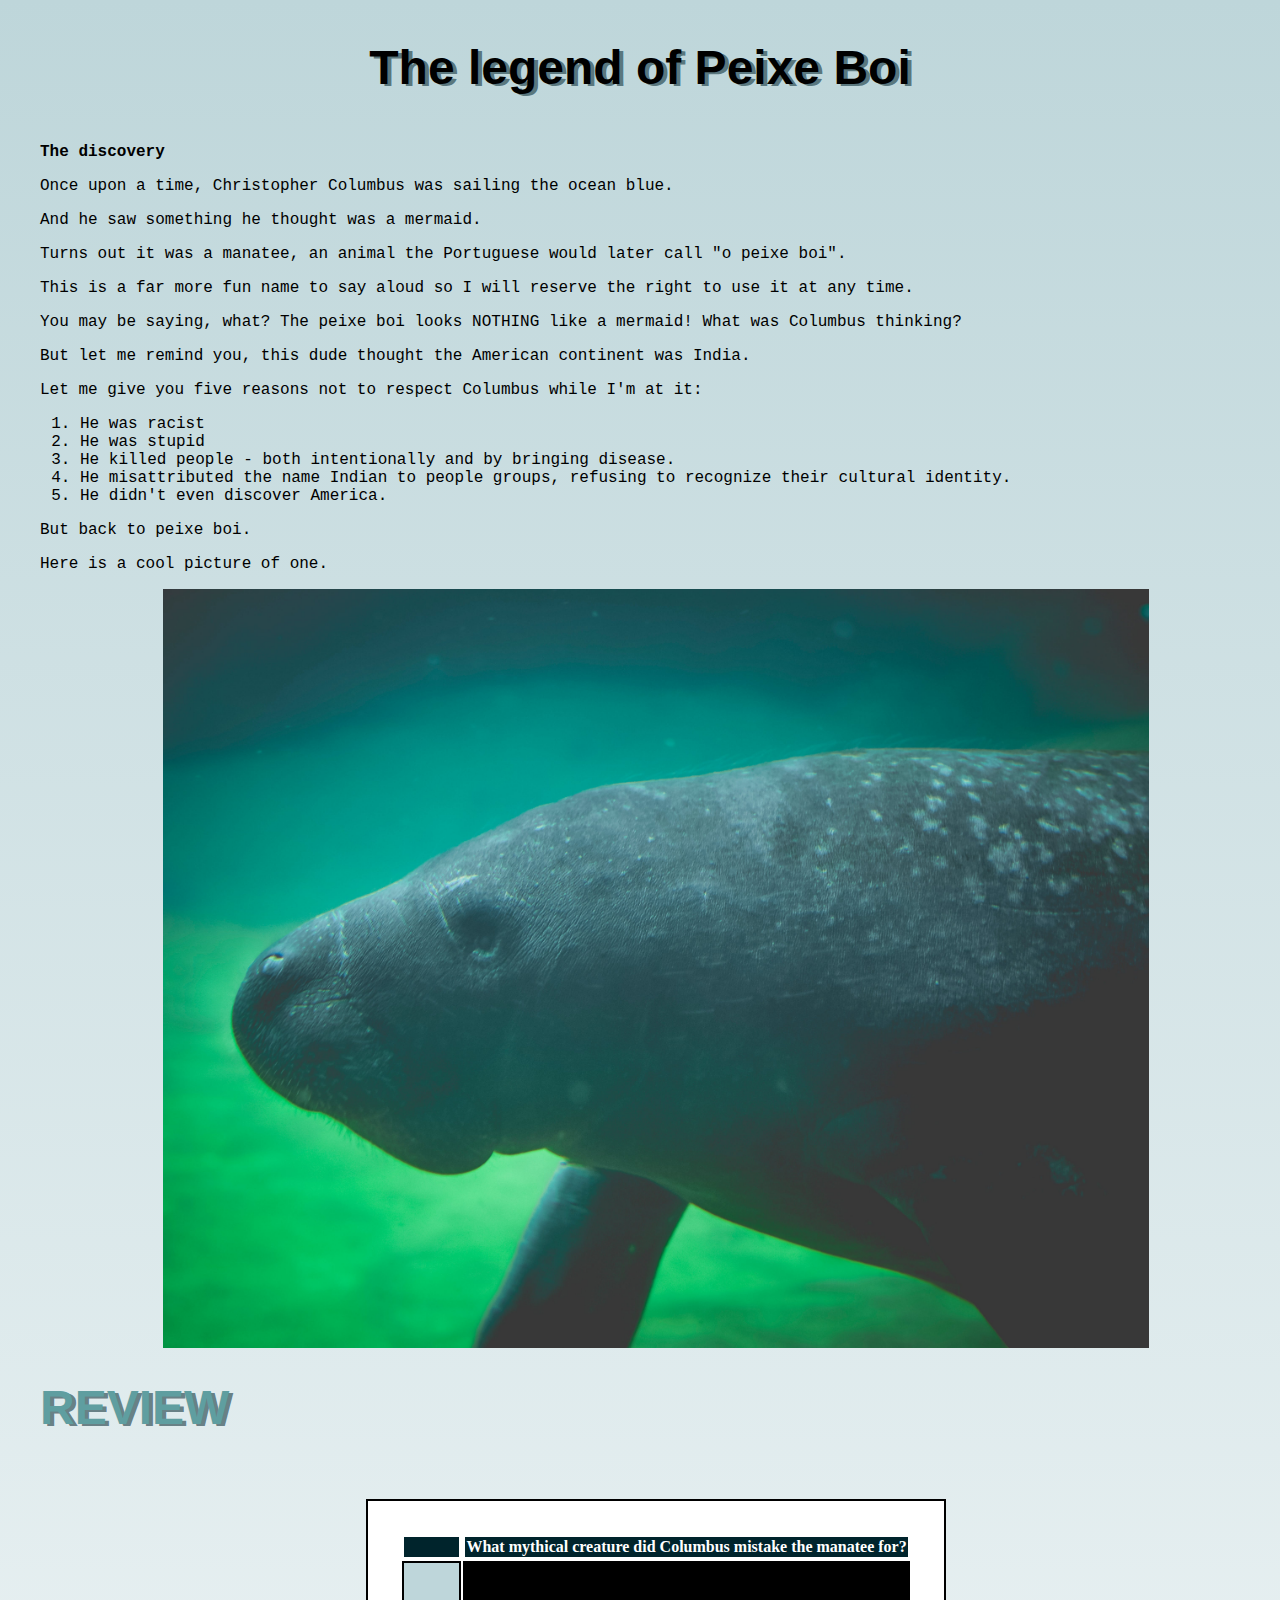
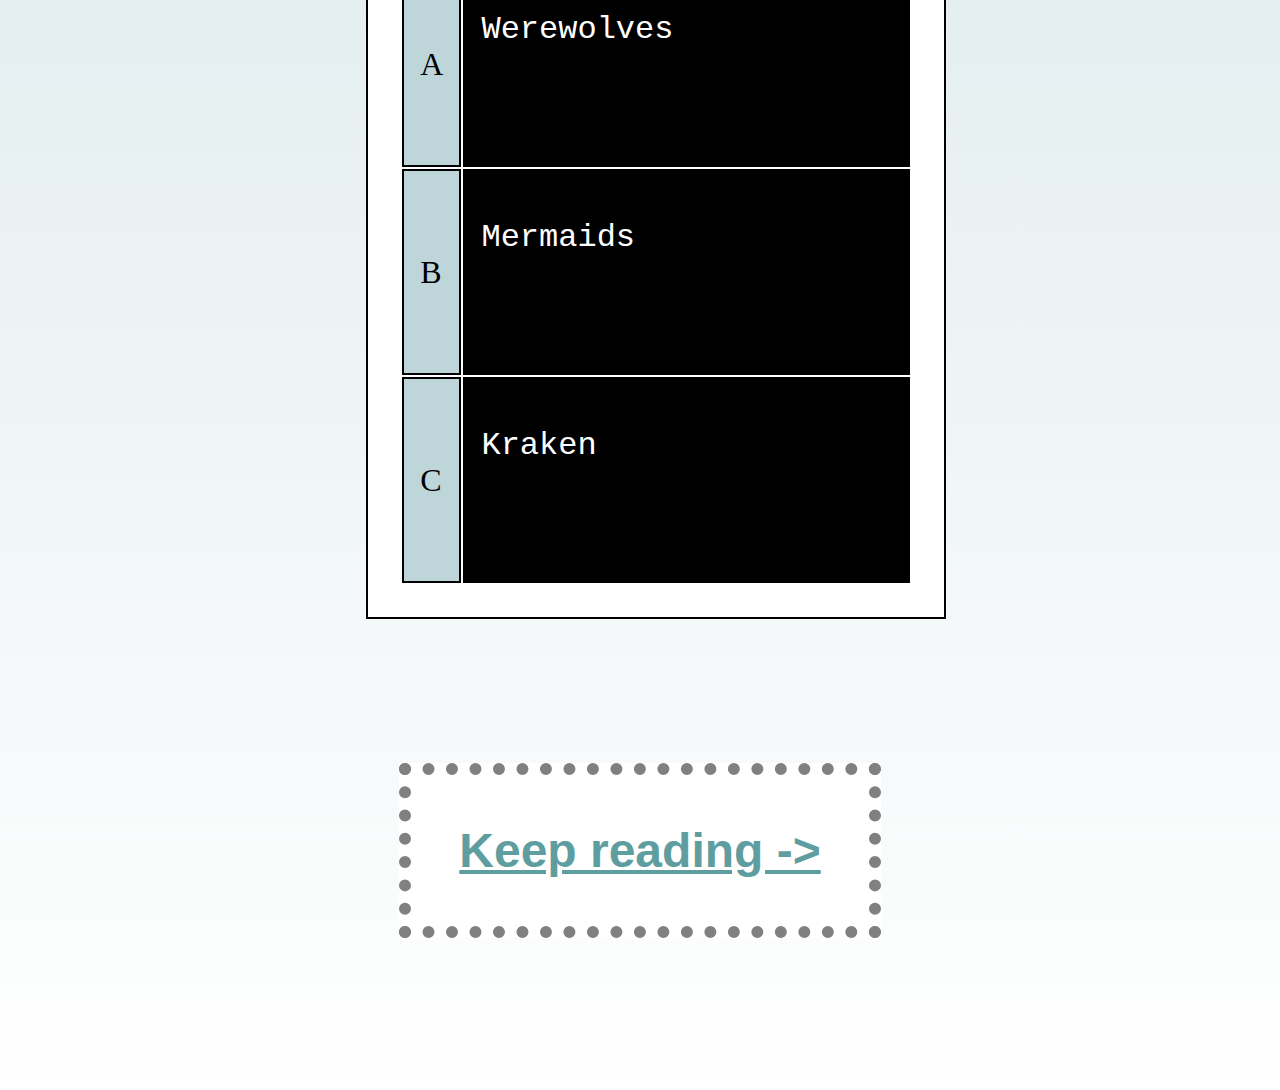
<file: index.html>
<!DOCTYPE html>

<html lang="en">
    <head>
        <link rel="stylesheet" href="styles.css">
    </head>
    <body>
        <div class="flex-center-wrap">
            <h1>The legend of Peixe Boi</h1>
        </div>
        <div class="main-text">
            <p class="lead">The discovery</p>
            <p>Once upon a time, Christopher Columbus was sailing the ocean blue.</p>
            <p>And he saw something he thought was a mermaid.</p>
            <p>Turns out it was a manatee, an animal the Portuguese would later call "o peixe boi".</p>
            <p>This is a far more fun name to say aloud so I will reserve the right to use it at any time.</p>
            <p>You may be saying, what? The peixe boi looks NOTHING like a mermaid! What was Columbus thinking?</p>
            <p>But let me remind you, this dude thought the American continent was India.</p>
            <p>Let me give you five reasons not to respect Columbus while I'm at it:</p>
            <ol>
                <li>He was racist</li>
                <li>He was stupid</li>
                <li>He killed people - both intentionally and by bringing disease.</li>
                <li>He misattributed the name Indian to people groups, refusing to recognize their cultural identity.</li>
                <li>He didn't even discover America.</li>
            </ol>
            <p>But back to peixe boi.</p>
            <p>Here is a cool picture of one.</p>
            <div class="just-center">
                <img id="manatee-swim" alt="manatee in the water" src="yeah.jpg">
            </div>

            <h1 class="review">REVIEW</h1>
            <div class="just-center">
                <table>
                    <thead>
                        <tr>
                            <th></th>
                            <th>What mythical creature did Columbus mistake the manatee for?</th>
                        </tr>
                    </thead>
                    <tbody>
                        <tr>
                            <td class="letter">A</td>
                            <td class="answer">
                                <p class="option">Werewolves</p>
                                <p class="result wrong">INCORRECT</p>
                            </td>
                        </tr>
                        <tr>
                            <td class="letter">B</td>
                            <td class="answer">
                                <p class="option">Mermaids</p>
                                <p class="result right">CORRECT</p>
                            </td>
                        </tr>
                        <tr>
                            <td class="letter">C</td>
                            <td class="answer">
                                <p class="option">Kraken</p>
                                <p class="result wrong">INCORRECT</p>
                            </td>
                        </tr>
                    </tbody>
                </table>
            </div>

        </div>

        <div class="just-center">
            <a class="next-page" href="science.html">Keep reading -></a>

        </div>
    </body>
</html>
</file>
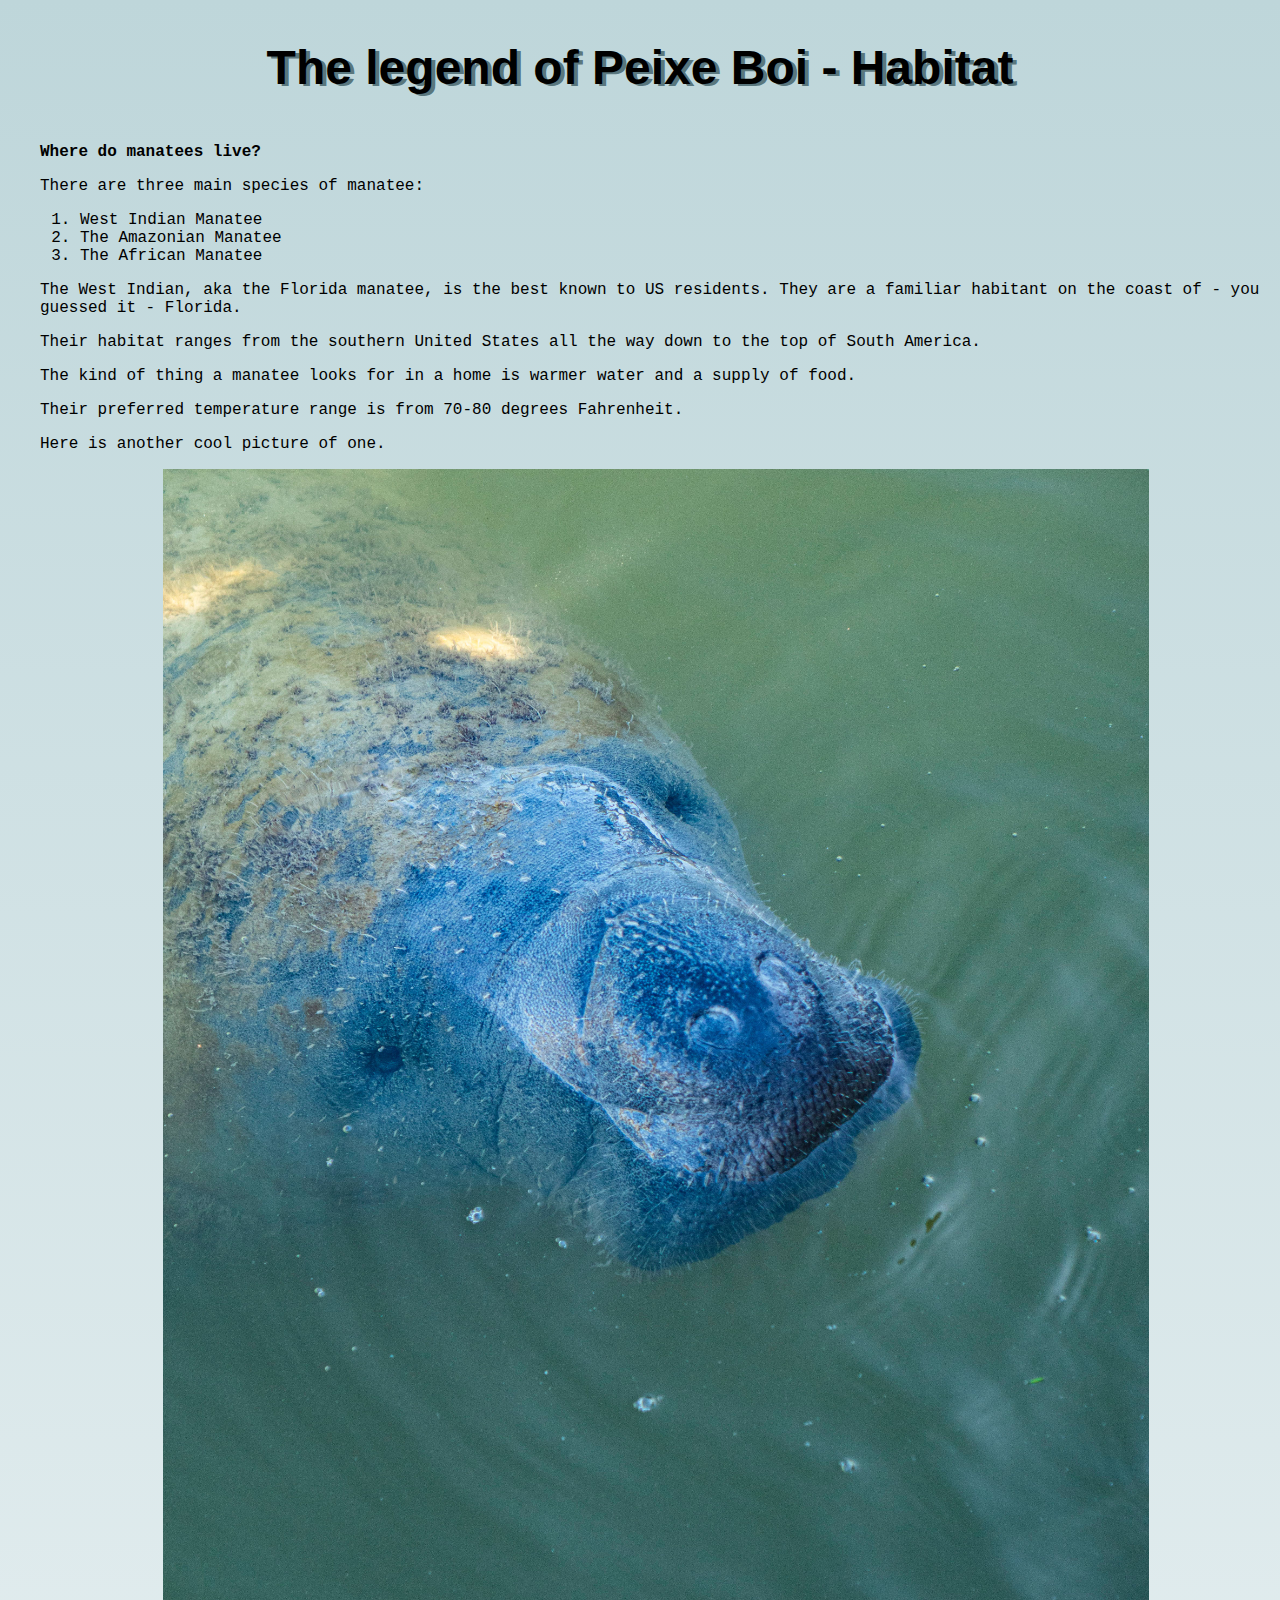
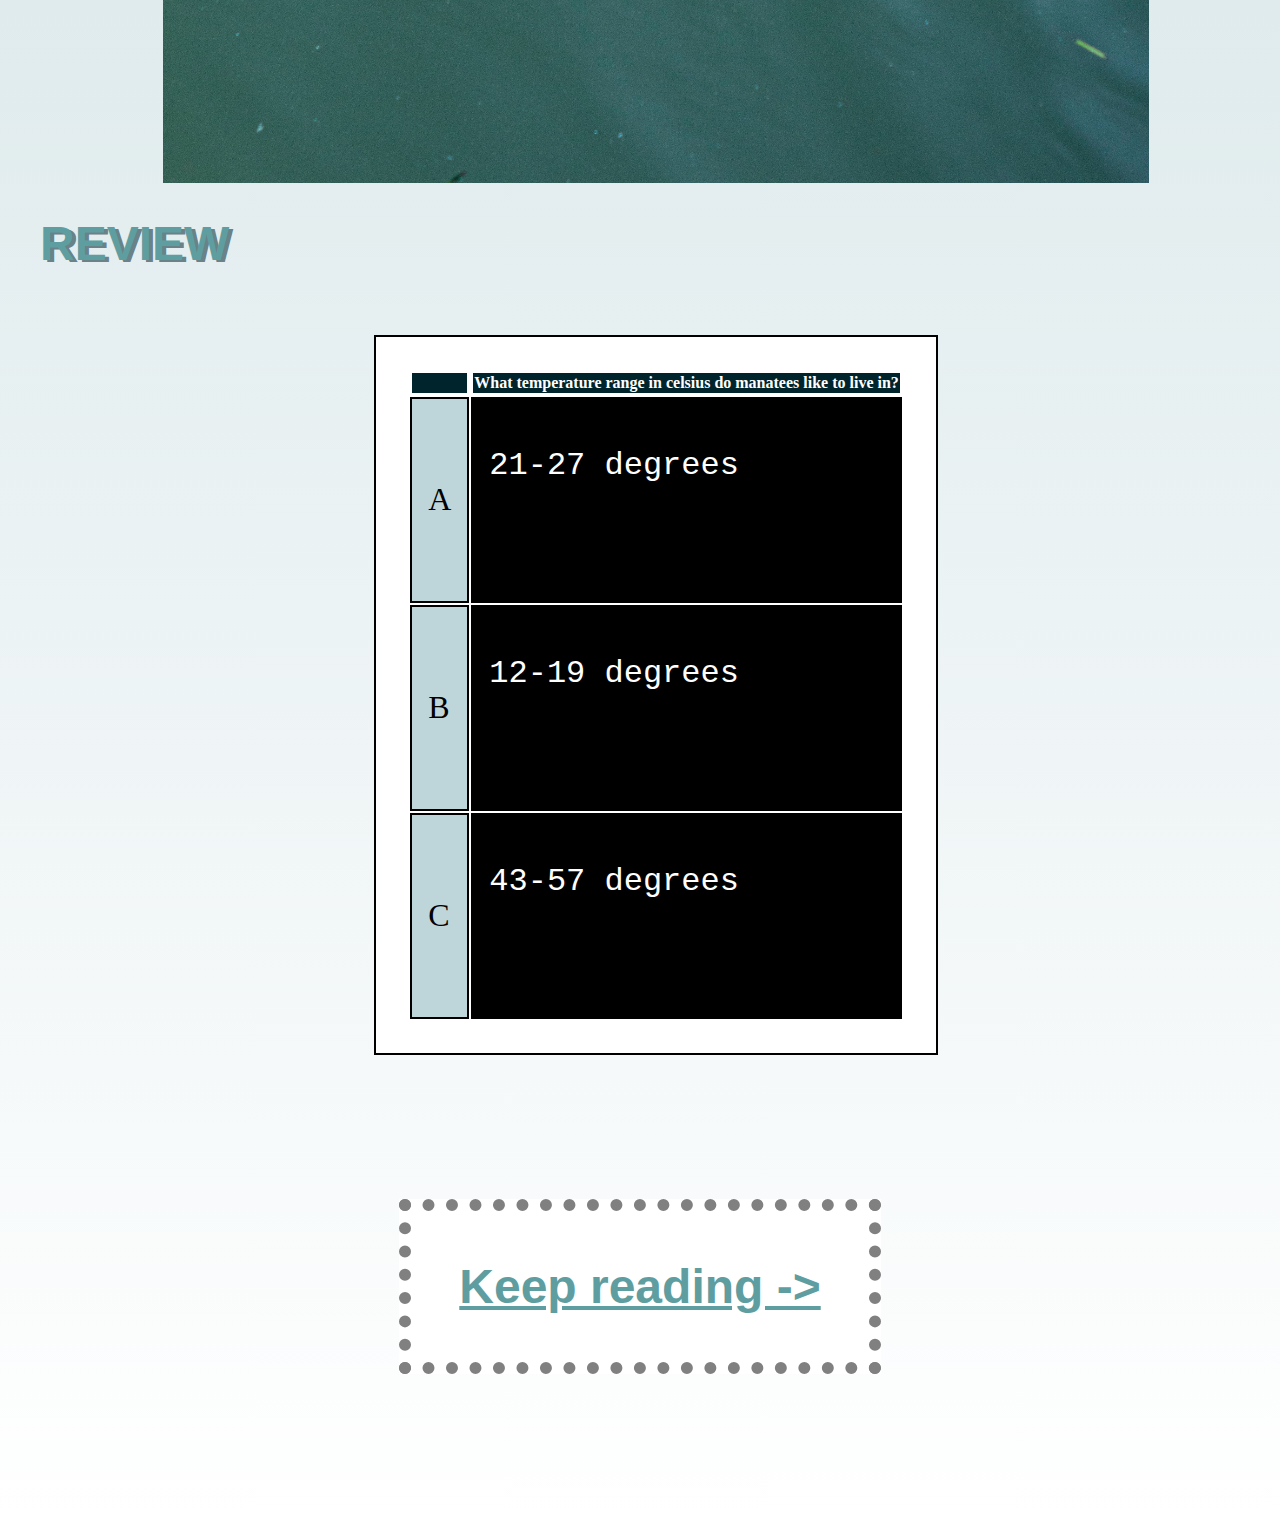
<file: science.html>
<!DOCTYPE html>

<html lang="en">
    <head>
        <link rel="stylesheet" href="styles.css">
    </head>
    <body>
        <div class="flex-center-wrap">
            <h1>The legend of Peixe Boi - Habitat</h1>
        </div>
        <div class="main-text">
            <p class="lead">Where do manatees live?</p>
            <p>There are three main species of manatee:</p>
            <ol>
                <li>West Indian Manatee</li>
                <li>The Amazonian Manatee</li>
                <li>The African Manatee</li>
            </ol>
            <p>The West Indian, aka the Florida manatee, is the best known to US residents. They are a familiar habitant on the coast of - you guessed it - Florida.</p>
            <p>Their habitat ranges from the southern United States all the way down to the top of South America.</p>
            <p>The kind of thing a manatee looks for in a home is warmer water and a supply of food.</p>
            <p>Their preferred temperature range is from 70-80 degrees Fahrenheit.</p>
            <p>Here is another cool picture of one.</p>
            <div class="just-center">
                <img id="manatee-cute" alt="manatee pokes its head out the water" src="cute.jpg">
            </div>
            <h1 class="review">REVIEW</h1>
            <div class="just-center">
                <table>
                    <thead>
                        <tr>
                            <th></th>
                            <th>What temperature range in celsius do manatees like to live in?</th>
                        </tr>
                    </thead>
                    <tbody>
                        <tr>
                            <td class="letter">A</td>
                            <td class="answer">
                                <p class="option">21-27 degrees</p>
                                <p class="result right">CORRECT</p>
                            </td>
                        </tr>
                        <tr>
                            <td class="letter">B</td>
                            <td class="answer">
                                <p class="option">12-19 degrees</p>
                                <p class="result wrong">INCORRECT</p>
                            </td>
                        </tr>
                        <tr>
                            <td class="letter">C</td>
                            <td class="answer">
                                <p class="option">43-57 degrees</p>
                                <p class="result wrong">INCORRECT</p>
                            </td>
                        </tr>
                    </tbody>
                </table>
            </div>

        </div>

        <div class="just-center">
            <a class="next-page" href="diet.html">Keep reading -></a>

        </div>
    </body>
</html>
</file>
<file: styles.css>
body {
    background-image: linear-gradient(#bed6da, #ffffff);
}


h1 {
    font-family: Impact, Haettenschweiler, 'Arial Narrow Bold', sans-serif;
    text-shadow: 4px  2px 0#00242c8e;
    font-size: 3em;
}

p, li {
    font-family:'Courier New', Courier, monospace
}

.lead {
    font-weight: bold;
}

.flex-center-wrap {
    display: flex;
    justify-content: center;
}

.main-text {
    padding-left: 2em;
  }

.just-center {
    display: flex;
    justify-content: center;
    width: 100%;
    max-width: 100%;
}

#manatee-chomp, #manatee-swim, #manatee-cute {
    max-width: 80%;
}

table {
    margin-top: 2em;
    background-color: #ffffff;
    padding: 2em;
    border: 2px solid;
}

tbody > tr {
    background-color: #bed6da;
}

thead > tr {
    background-color: #00242c;
}


th {
    border: 2px solid;
    color: #ffffff;
}

td {
    border: 2px solid;
    font-size: 2em;
    padding: 0.5em;
}


.next-page, .review {
    font-size: 3em;
    font-weight: bold;
    color: #5f9ea0;
    font-family: 'Gill Sans', 'Gill Sans MT', Calibri, 'Trebuchet MS', sans-serif;
}

.next-page {
    margin: 3em;
    background-color: #ffffff;
    padding: 1em;
    border: 12px dotted #808080;
}

.answer {
    background-color: black;
}

.option {
    color: #ffffff;
}

.answer:hover > .result {
    color: #ffffff;
}

.next-page:hover {
    background-color: rgb(126, 202, 204);
}
</file>
